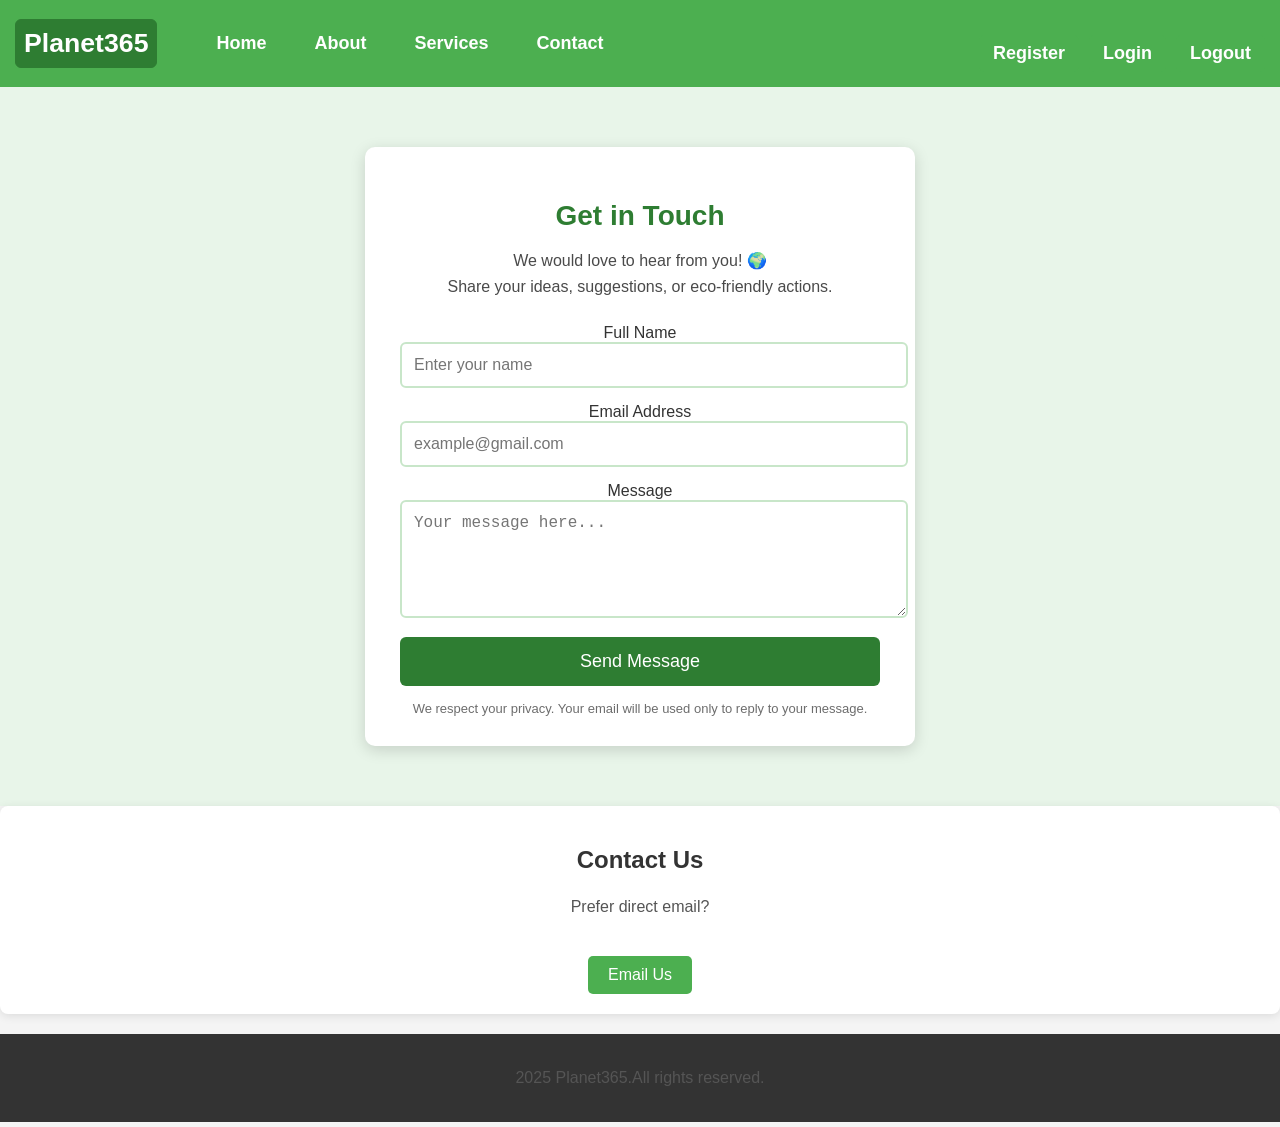
<file: contact.html>
<!doctype html>
<html lang="en">
<head>
  <meta charset="UTF-8">
  <meta name="viewport" content="width=device-width,initial-scale=1.0">
<title>🌱Planet365-contact</title>
  <link rel="stylesheet" href="style.css">
  <style>
    a{
       color: #2e7d32;
    }
  button {
      background: #2e7d32;
      color: white;
      cursor: pointer;
      border: none;
      padding: 8px;
      border-radius: 6px;
      border: 1px solid #2e7d32;
      margin-right: 5px;
      
  }
   button:hover { background: #1b5e20; }
   .contact-section {
  background: #e8f5e9;
  padding: 60px 0;
  display: flex;
  justify-content: center;
  align-items: center;
}

.contact-container {
  background: #ffffff;
  border-radius: 10px;
  padding: 30px 35px;
  width: 90%;
  max-width: 480px;
  box-shadow: 0 4px 15px rgba(0, 0, 0, 0.15);
  text-align: center;
}

.contact-container h2 {
  margin-bottom: 10px;
  color: #2e7d32;
  font-size: 28px;
}

.contact-container p {
  color: #4a4a4a;
  margin-bottom: 25px;
}

.contact-form input,
.contact-form textarea {
  width: 100%;
  padding: 12px;
  margin-bottom: 15px;
  border: 2px solid #c8e6c9;
  border-radius: 6px;
  font-size: 16px;
}

.contact-form input:focus,
.contact-form textarea:focus {
  border-color: #66bb6a;
  outline: none;
}

.contact-form button {
  width: 100%;
  padding: 14px;
  background: #2e7d32;
  color: white;
  border: none;
  font-size: 18px;
  border-radius: 6px;
  cursor: pointer;
  transition: 0.3s;
}

.contact-form button:hover {
  background: #1b5e20;
}

.note {
  display: block;
  margin-top: 15px;
  color: #6d6d6d;
  font-size: 13px;
}

  </style>
</head>
<body>
<!--Navigation-->
<header class="navbar">
  <div class="logo">
    <button><a href="index.html"><h1 >Planet365</h1></a></button>
  </div>
  <nav>
     <ul class="nav-links">
        <li><a href="index.html">Home</a></li>
        <li><a href="about.html">About</a></li>
        <li><a href="services.html">Services</a></li>
        <li><a href="contact.html">Contact</a></li>
     </ul>
      <ul class="nav-actions">
                <li><a href="register.html" class="btn register-btn">Register</a></li>
                 <li><a href="login.html" class="btn login-btn">Login</a></li>
            <li><a href="logout.php" class="btn logout-btn">Logout</a></li>
            </ul>
   </nav>
</header>
<!--contact section-->

<section class="contact-section">
    <div class="contact-container">
      <h2>Get in Touch</h2>
    <p>We would love to hear from you! 🌍<br>
       Share your ideas, suggestions, or eco-friendly actions.</p>


<form action="sendmail.php" method="post" class="contact-form">
    <label for="name">Full Name</label>
      <input type="text" id="name" name="name" required placeholder="Enter your name">

      <label for="email">Email Address</label>
      <input type="email" id="email" name="email" required placeholder="example@gmail.com">

      <label for="message">Message</label>
      <textarea id="message" name="message" required placeholder="Your message here..." rows="5"></textarea>

      <button type="submit">Send Message</button>
</form>
 <small class="note">We respect your privacy. Your email will be used only to reply to your message.</small>
</div>
</section>
<section id="contact" class="section">
   <div class="container">
       <h2>Contact Us</h2>
       <p>Prefer direct email? </p>
           <a href="mailto:bhosaleriya71@gmail.com" class="btn">Email Us</a>
    </div>
</section>

<!--footer-->
<footer class="footer">
   <p>2025 Planet365.All rights reserved.</p>
</footer>
</form>
</body>
</html>
</file>
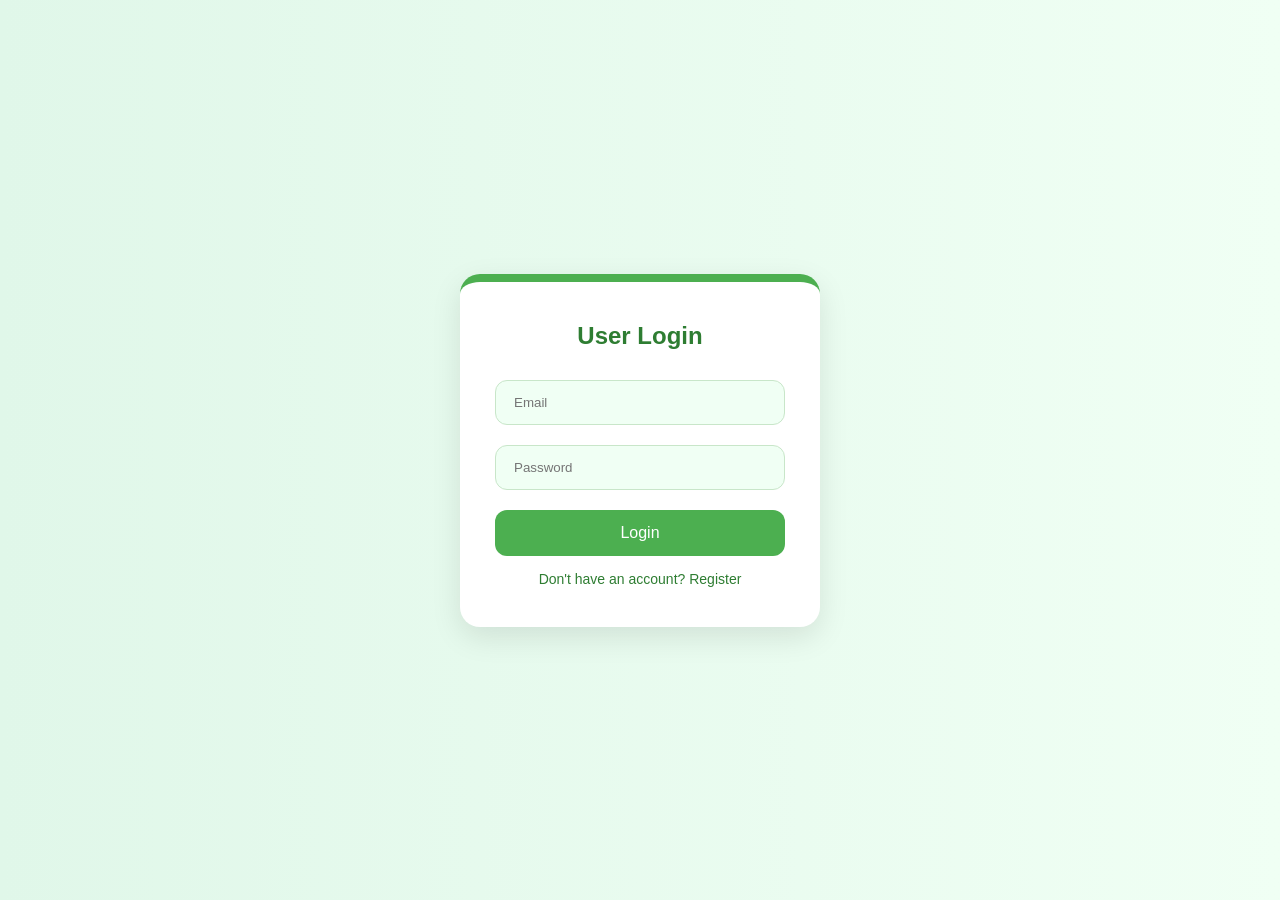
<file: login.html>
<!DOCTYPE html>
<html lang="en">
<head>
    <meta charset="UTF-8">
    <meta name="viewport" content="width=device-width, initial-scale=1.0">
    <title>🌱Login</title> 
    <link rel="stylesheet" href="register.css">
</head>
<body>
    <div class="form-container">
        <h2>User Login</h2>
        <form method="POST" action="login.php">
            <input type="email" name="email" placeholder="Email" required>
            <input type="password" name="password" placeholder="Password" required>
            <button type="submit">Login</button>
        </form>
        <a class="link" href="register.html">Don't have an account? Register</a>
    </div>
</body>
</html>
</file>
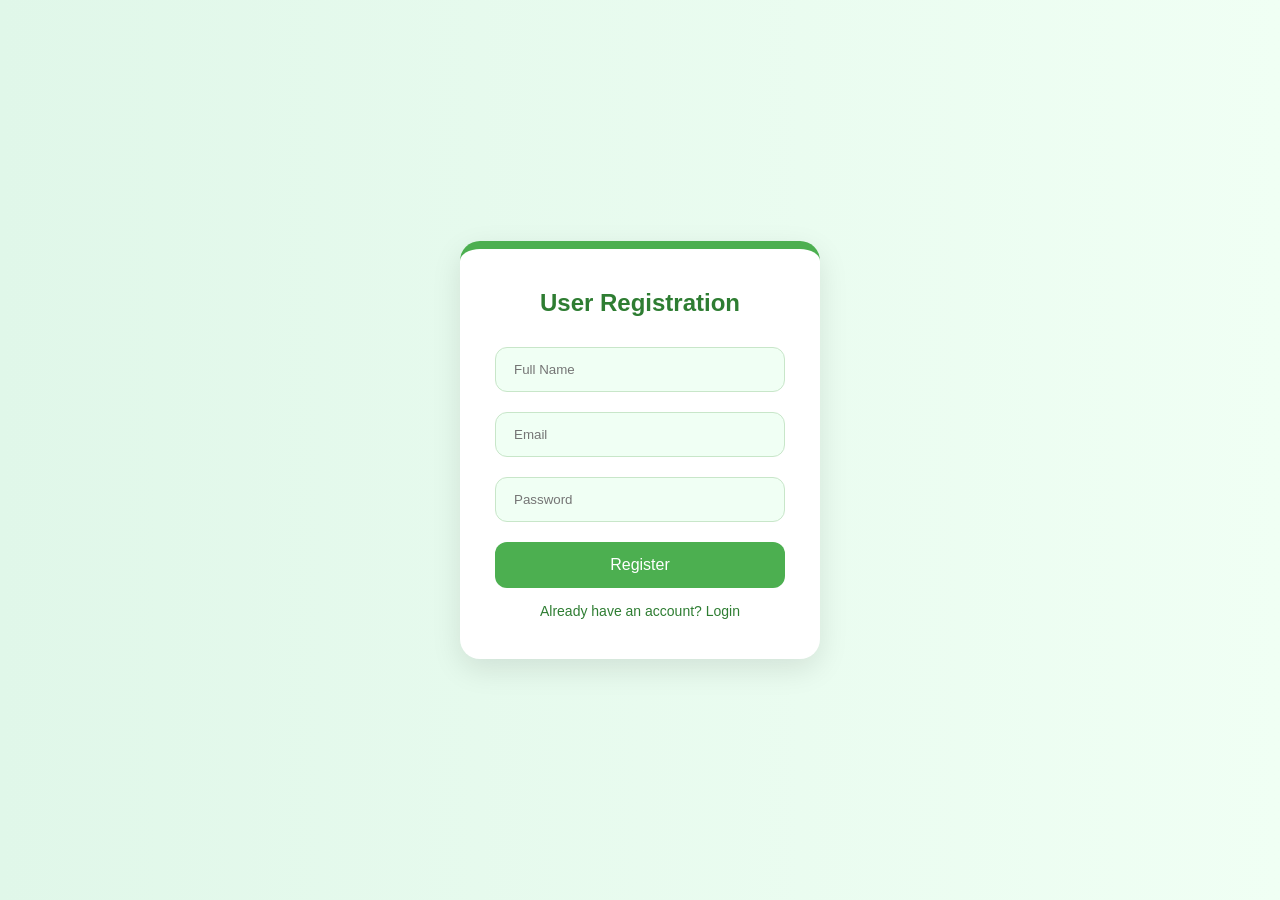
<file: register.html>
<!DOCTYPE html>
<html lang="en">
<head>
    <meta charset="UTF-8">
    <meta name="viewport" content="width=device-width, initial-scale=1.0">
    <title>🌱Registration</title>
    <link rel="stylesheet" href="register.css">
</head>
<body>
    <div class="form-container">
        <h2>User Registration</h2>
        <form method="POST" action="register.php">
            <input type="text" name="name" placeholder="Full Name" required>
            <input type="email" name="email" placeholder="Email" required>
            <input type="password" name="password" placeholder="Password" required>
            <button type="submit">Register</button>
        </form>
        <a class="link" href="login.html">Already have an account? Login</a>
    </div>
</body>
</html>
</file>
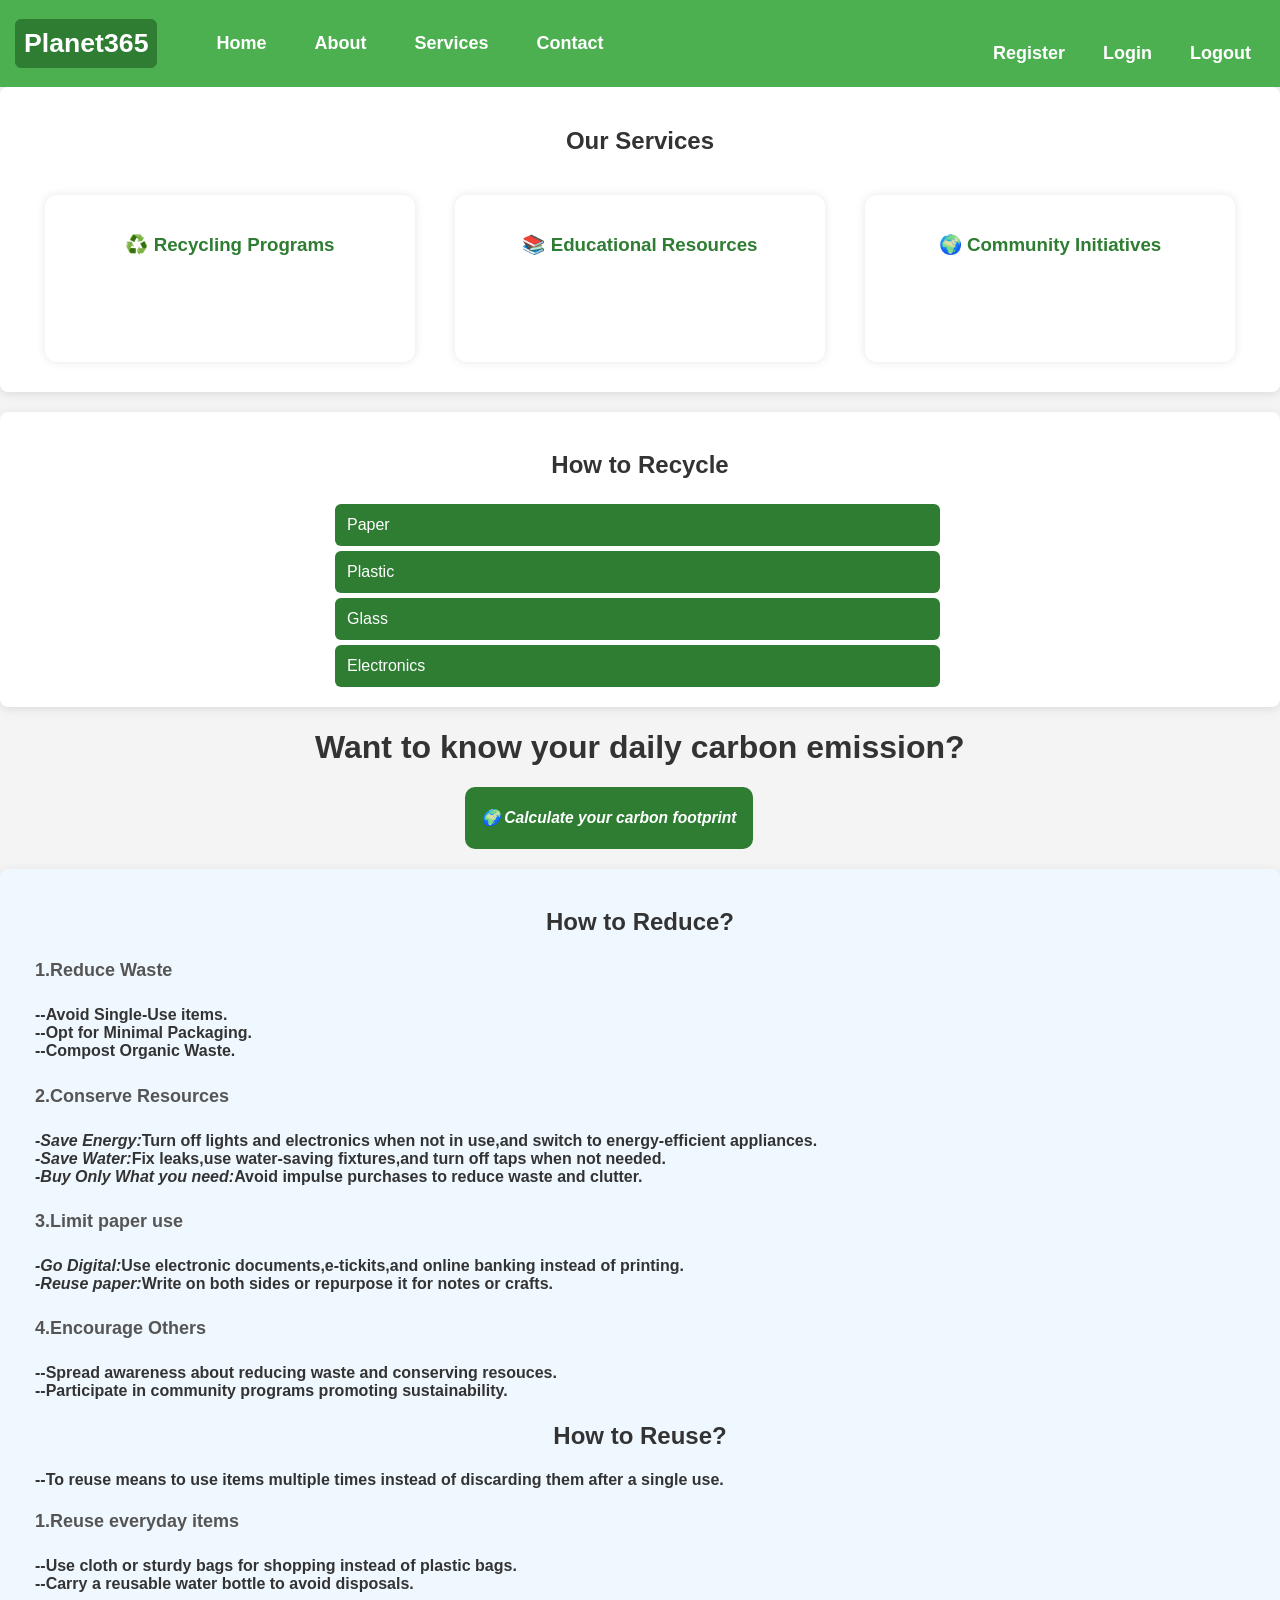
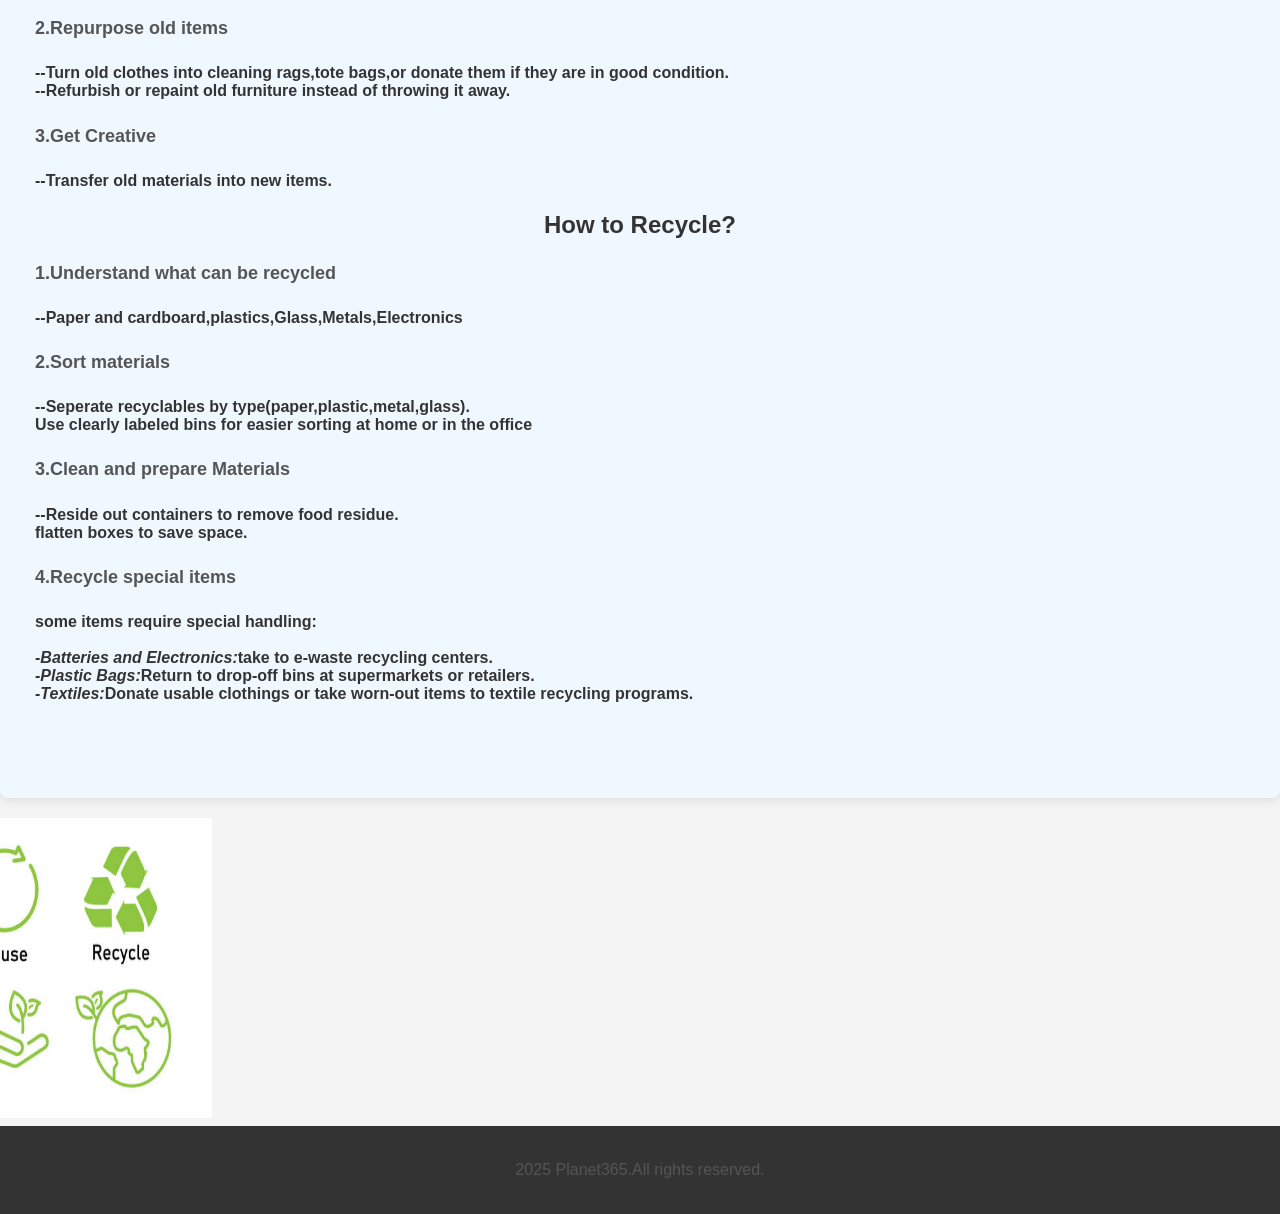
<file: services.html>
<!doctype html>
<html lang="en">
<head>
  <meta charset="UTF-8">
  <meta name="viewport" content="width=device-width,initial-scale=1.0">
<title>🌱Planet365-services</title>
  <link rel="stylesheet" href="style.css">
  <style>
    *{
        justify-content: center;
    }
    a{
       color: #2e7d32;
      
    }

  button {
      background: #2e7d32;
      color: white;
      cursor: pointer;
      border: none;
      padding: 8px;
      border-radius: 6px;
      border: 1px solid #2e7d32;
      margin-right: 5px;
      
  }
   button:hover { background: #1b5e20; }
  </style>
  
</head>
<body>
<!--Navigation-->
<header class="navbar">
  <div class="logo">
     <button><a href="index.html"><h1 >Planet365</h1></a></button>
  </div>
  <nav>
     <ul class="nav-links">
        <li><a href="index.html">Home</a></li>
        <li><a href="about.html">About</a></li>
        <li><a href="services.html">Services</a></li>
        <li><a href="contact.html">Contact</a></li>
     </ul>
      <ul class="nav-actions">
                <li><a href="register.html" class="btn register-btn">Register</a></li>
                 <li><a href="login.html" class="btn login-btn">Login</a></li>
            <li><a href="logout.php" class="btn logout-btn">Logout</a></li>
            </ul>
   </nav>
</header>
<!--services section-->



<section id="services" class="section">
    <div class="container">
      <h2>Our Services</h2>
          <div class="service-cards">
               <div class="card" >
                 <h3>♻️ Recycling Programs</h3>
                 <p>Find local recycling programs and learn how to recycle properly.</p>
                </div>
                <div class="card">
                   <h3>📚 Educational Resources</h3>
                   <p>Access articles,guides,and resources to educate yourself on environmental issues.</p>
                 </div>
                <div class="card">
                   <h3>🌍 Community Initiatives</h3>
                   <p>Join local community initiatives to make a positive impact.</p>
                </div>
            </div>
        </div>

</section>


<section id="how-to-recycle" class="section">
  <div class="container">
    <h2>How to Recycle</h2>

    <div class="accordion">
      <button class="accordion-btn">Paper</button>
      <div class="panel">
        <ul>
          <li>Sort paper into cardboard, office paper, newspapers.</li>
          <li>Remove staples, clips, and plastic covers.</li>
          <li>Flatten boxes to save space.</li>
        </ul>
      </div>

      <button class="accordion-btn">Plastic</button>
      <div class="panel">
        <ul>
          <li>Check recycling symbols (PET, HDPE, etc.).</li>
          <li>Rinse containers to remove food residue.</li>
          <li>Avoid plastic bags unless drop-off bins are available.</li>
        </ul>
      </div>

      <button class="accordion-btn">Glass</button>
      <div class="panel">
        <ul>
          <li>Rinse jars and bottles.</li>
          <li>Separate by color if required by local recycling rules.</li>
        </ul>
      </div>

      <button class="accordion-btn">Electronics</button>
      <div class="panel">
        <ul>
          <li>Do not throw electronics in trash.</li>
          <li>Take old phones, laptops, and batteries to e-waste centers.</li>
        </ul>
      </div>
    </div>
  </div>

</section>

<script>
const accBtns = document.querySelectorAll(".accordion-btn");
accBtns.forEach(btn => {
  btn.addEventListener("click", () => {
    btn.classList.toggle("active");
    const panel = btn.nextElementSibling;
    panel.style.display = panel.style.display === "block" ? "none" : "block";
  });
});




</script>

<style>
.accordion-btn {
  background: #2e7d32;
  color: white;
  cursor: pointer;
  padding: 12px;
  width: 50%;
  border: none;
  text-align: left;
  outline: none;
  margin-top: 5px;
  font-size: 16px;
  border-radius: 6px;
}
.accordion-btn.active { background: #1b5e20; }
.panel { display: none; padding: 10px 20px; background: #a5d6a7; border-radius: 6px; margin-bottom: 5px; }
.panel ul { margin: 0; padding-left: 20px; }
</style>
<div class="container">
<h1 style="margin-left: 300px;">Want to know your daily carbon emission?</h1>
<button style="background: #2e7d32; color: white; cursor:pointer; border:none; padding:6px; border-radius:10px; margin-right:5px; margin-bottom: 20px;margin-left: 450px;">
<a href="carbonCalculator.php"  ><i><h3 style="color:white;margin-right: 10px;margin-left: 10px;">🌍 Calculate your carbon footprint</h3></i></a>
</button>
</div>


<section id="RRR" class="section">
<div class="container">

<h1>How to Reduce?</h1>  
<b><p>1.Reduce Waste</p></b>
             <h4 style="text-align:left">--Avoid Single-Use items.<br>
                                         --Opt for Minimal Packaging.<br>
                                         --Compost Organic Waste.</h4>
<b><p>2.Conserve Resources</p></b>
             <h4 style="text-align:left">
             <i>-Save Energy:</i>Turn off lights and electronics when not in use,and switch to energy-efficient appliances.<br>
             <i>-Save Water:</i>Fix leaks,use water-saving fixtures,and turn off taps when not needed.<br>
             <i>-Buy Only What you need:</i>Avoid impulse purchases to reduce waste and clutter.</h4>
<b><p>3.Limit paper use</p></b>
             <h4 style="text-align:left">
             <i>-Go Digital:</i>Use electronic documents,e-tickits,and online banking instead of printing.<br>
             <i>-Reuse paper:</i>Write on both sides or repurpose it for notes or crafts.</h4>
<b><p>4.Encourage Others</p></b>
             <h4 style="text-align:left">--Spread awareness about reducing waste and conserving resouces.<br>
                                         --Participate in community programs promoting sustainability.</h4>
<h1>How to Reuse?</h1>
            <h4 style="text-align:left">--To reuse means to use items multiple times instead of discarding them after a single use.
<b><p>1.Reuse everyday items</p></b>
             <h4 style="text-align:left">--Use cloth or sturdy bags for shopping instead of plastic bags.<br>
                                         --Carry a reusable water bottle to avoid disposals.</h4>
<b><p>2.Repurpose old items</p></b>
             <h4 style="text-align:left">--Turn old clothes into cleaning rags,tote bags,or donate them if they are in good condition.<br>
                                         --Refurbish or repaint old furniture instead of throwing it away.</h4>
<b><p>3.Get Creative</p></b>
             <h4 style="text-align:left">--Transfer old materials into new items.</h4>
<h1>How to Recycle?</h1>
<b><p>1.Understand what can be recycled</p></b>
             <h4 style="text-align:left">--Paper and cardboard,plastics,Glass,Metals,Electronics</h4>
     
<b><p>2.Sort materials</p></b>
             <h4 style="text-align:left">--Seperate recyclables by type(paper,plastic,metal,glass).<br>
                                         Use clearly labeled bins for easier sorting at home or in the office</h4>
<b><p>3.Clean and prepare Materials</p></b>
             <h4 style="text-align:left">--Reside out containers to remove food residue.<br>
                                            flatten boxes to save space.</h4>
<b><p>4.Recycle special items</p></b>
             <h4 style="text-align:left">some items require special handling:<br><br>
             <i>-Batteries and Electronics:</i>take to e-waste recycling centers.<br>
             <i>-Plastic Bags:</i>Return to drop-off bins at supermarkets or retailers.<br>
             <i>-Textiles:</i>Donate usable clothings or take worn-out items to textile recycling programs.</h4><br><br><br>


             
           
     
</div>
</section>


<marquee behavior="scroll" direction="right" scrollamount="10">
            <img src="reduce.jpg" alt="Image 1" width="400" height="300"></marquee>
<!--footer-->
<footer class="footer">
 <p>2025 Planet365.All rights reserved.</p>
</footer>
</body>
</html>
</file>
<file: style.css>
body {
    font-family: Arial, sans-serif;
    margin: 0;
    padding-top: 0px;
    background-color: #f4f4f4;
    color:#333;
}
h2{
color:#333;
margin-bottom:20px;
}
p{
font-size:16px;
line-height:1.6;
color:#555;
}

.container {
    max-width: 100%;
    padding: 0 15px;
    margin: auto;
}
.section {
    padding:20px 20px;
    text-align: center;
background-color:#fff;
margin-bottom:20px;
border-radius:8px;
box-shadow:0 2px 10px rgba(0,0,0,0.1);

}
.navbar {
  position: sticky;  
  top: 0;   
    background-color: #4CAF50;
    color: white;
    padding: 15px;
    display: flex;
    align-items: center;
    justify-content: space-between;
     z-index: 1000;    
}
.logo h1 {
    margin: 0;
    padding: 0;
    color: white;
    text-decoration: none;
}
.logo a {
    text-decoration: none;
    color: white;
    display: inline-block;
}

.navbar .logo h1 {
    margin: 0;
    color:white;
}
.navbar nav{
    display: flex;
    justify-content: space-between;
    align-items: center;
    flex: 1;
    margin-left: 40px;
    
}

@media only screen and (max-width:768px){
  header nav ul{
    flex-direction:column;
    text-align:center;
    gap:10px;
  }
  .hero-text{
    font-size: 24px;
    padding:10px;

  }
  img{
    max-width:100%;
    height:auto;
    
  }
}


/* Left nav links */
.nav-links {
  list-style: none;
  margin: 0;
  padding: 0;
  display: flex;
  gap: 20px;
  align-items: center;
}
.nav-actions {
    list-style: none;
  margin: 0;
  padding: 0;
  display: flex;
  gap: 10px;
 align-items: center;
}

.nav-links li a,.nav-actions li  a,.profile-btn{
  color: white;
  text-decoration: none;
  font-weight: bold;
  font-size: 18px;
  padding: 8px 14px;
  border-radius: 5px;
  transition: background 0.3s;
}

.nav-links li a:hover ,.nav-actions li a:hover, .profile-btn:hover{
  background-color: white;
  color: #4CAF50;
  border-radius: 5px;
}


.carousel-wrapper {
  position: relative;
}

.education-carousel {
  display: flex;
  overflow-x: auto;
  scroll-behavior: smooth;
  gap: 20px;
  padding: 20px 0;
}

.edu-card {
  flex: 0 0 300px;
  background: #ffffffcc;
  border-radius: 12px;
  padding: 10px;
  text-align: center;
  transition: transform 0.3s ease, box-shadow 0.3s ease;
  box-shadow: 0 4px 12px rgba(0,0,0,0.1);
  text-decoration: none;
  color: #333;
}

.edu-card:hover {
  transform: translateY(-5px) scale(1.03);
  box-shadow: 0 8px 20px rgba(0,0,0,0.15);
}

.edu-card img {
  width: 100%;
  border-radius: 12px;
  height: 180px;
  object-fit: cover;
  margin-bottom: 10px;
}

.edu-card h3 {
  color: #2e7d32;
  font-size: 18px;
  margin: 0;
}

/* Carousel buttons */
.carousel-btn {
  position: absolute;
  top: 50%;
  transform: translateY(-50%);
  background: #2e7d32;
  color: white;
  border: none;
  border-radius: 50%;
  width: 40px;
  height: 40px;
  cursor: pointer;
  opacity: 0.8;
  z-index: 10;
  font-size: 20px;
  display: flex;
  justify-content: center;
  align-items: center;
}

.carousel-btn:hover { opacity: 1; }

.carousel-btn.left { left: -20px; }
.carousel-btn.right { right: -20px; }

/* Specific button colors */
.register-btn {
  background-color: #ff9800;
  color: white;
}

.register-btn:hover {
  background-color: #e68900;
}

.login-btn {
  background-color: #2196f3;
  color: white;
}

.login-btn:hover {
  background-color: #1976d2;
}

.logout-btn {
  background-color: #f44336;
  color: white;
}

.logout-btn:hover {
  background-color: #d32f2f;
}

.profile-dropdown {
    position: relative;
}

.dropdown-menu {
    display: none;
    position: absolute;
    top: 40px;
    right: 0;
    background: white;
    border-radius: 8px;
    box-shadow: 0 4px 10px rgba(0,0,0,0.15);
    min-width: 150px;
    z-index: 1000;
}

.dropdown-menu li {
    border-bottom: 1px solid #e0e0e0;
}

.dropdown-menu li:last-child { border-bottom: none; }

.dropdown-menu li a {
    color: #2e7d32;
    padding: 10px 15px;
    display: block;
    font-weight: normal;
}

.dropdown-menu li a:hover {
    background-color: #e8f5e9;
}

/* Show dropdown on hover */
.profile-dropdown:hover .dropdown-menu {
    display: block;
}
/*.navbar nav ul li {
    display:inline-block;
}
.navbar nav ul li a {
    color: white;
    text-decoration: none;
    font-weight: bold;
    font-size:18px;
    padding:8px 14px;
    transition: 0.3s;
}
.navbar nav ul li a:hover{
    background-color: white;
    color:#4CAF50;
    border-radius:5px;
    opacity: 0.7;
}*/



.hero {
    background-image: url('hero-image.jpg');
    background-size: cover;
    background-position: center;
    padding: 50px 20px;
    color: white;
    text-align: center;
}

.hero-content h2{
font-size:48px;
margin:0;
}
.hero-content p{
font-size:24px;
margin-bottom:20px;
}
.hero-image{
max-width:100%;
height:auto;
margin:20px 0;
border-radius:8px;
box-shadow:0 2px 10px rgba(0,0,0,0.1);
}
.btn {
    background-color: #4CAF50;
    color: white;
    padding: 10px 20px;
    text-decoration: none;
    display: inline-block;
    margin-top: 20px;
    border-radius: 5px;
    transition:background-color 0.3s ease;
}
.btn:hover {
    background-color: #45a049;
    opacity:0.1;
}
#mission{
background-color:#f0f8ff;
}
#mission p{
font-size:18px;
line-height:1.6;
}
#news .news-item{
   background-color:#f9f9f9;
   padding:20px;
   margin-bottom:20px;
   border-radius:8px;
   box-shadow:0 2px 5px rgba(0,0,0,0.1);
   text-align:left;
}
#news .news-item h3{
 margin-top:0;
 font-size:24px;
color:#333;
}
#news .news-item p{
font-size:16px;
line-height:1.5;
color:#666;
}
#testimonials{
background-color:#e8f5e9;
padding:60px 20px;
}
.testimonials blockquote{
font-size:18px;
color:#555;
margin:20px 0;
border-left:5px solid #4CAF50;
padding-left:15px;
position:relative;
}
.testimonials blockquote::before{
content: "";

font-size:50px;
color:#4CAF50;

left:-30px;
top:-10px;
position:absolute;;
}
.testimonials cite{
display:block;
font-size:16px;
color:#888;
margin-top:10px;
font-style:normal;
}
#get-involved p{
font-size:18px;
line-height:1.6;
}
#get-involved .btn{
margin-top:30px;
}
.eco-btn {
    background-color: #ffffff;   /* main green */
    color: #4CAF50 !important;
    border: 2px solid #4caf50;
    border-radius:5px;
    padding: 8px 16px;
    text-align: right;
    font-weight: bold;
   transition: all 0.3s ease;
}

.eco-btn:hover {
    background-color: #4CAF50;
    color: white !important;
   box-shadow:0 4px 10px rgba(0,0,0,0.2);
}

/* Optional: add shadow */
.eco-btn {
    box-shadow: 0 5px 15px #4caf504d;
}

.eco-btn:hover {
    box-shadow: 0 8px 20px rgba(76, 175, 80, 0.4);
}
.form-container {
    background: #ffffff;
    padding: 20px 20px;
    border-radius: 12px;
    box-shadow: 0 8px 25px rgba(0, 0, 0, 0.1);
    width: 350px;
}
.logout-container {
    display: flex;
    justify-content: flex-end;
    align-items: center;
    padding: 20px;
    gap: 10px;
}


/* Form headings */
.form-container h2 {
    text-align: center;
    margin-bottom: 25px;
    color: #333;
}
.form-container input {
    width: 100%;
    padding: 12px 15px;
    margin-bottom: 15px;
    border: 1px solid #ccc;
    border-radius: 8px;
    transition: 0.3s;
}

.form-container input:focus {
    border-color: #007bff;
    outline: none;
}

/* Submit button */
.form-container button {
    width: 100%;
    padding: 12px;
    background-color: #007bff;
    color: white;
    border: none;
    border-radius: 8px;
    cursor: pointer;
    font-size: 16px;
    transition: 0.3s;
}

.form-container button:hover {
    background-color: #0056b3;
}

/* Links below form */
.form-container .link {
    display: block;
    text-align: center;
    margin-top: 15px;
    color: #555;
    text-decoration: none;
    font-size: 14px;
}

.form-container .link:hover {
    text-decoration: underline;
}

.service-cards {
    display: flex;
    justify-content: center;
    flex-wrap: wrap;
    gap: 20px;
  margin-top: 30px;
}
.card {
  background: rgba(46,125,50,0.1);
  border-radius: 12px;
  padding: 20px;
  width: 300px;
  transition: transform 0.3s, background 0.3s;
}

.card:hover {
  transform: translateY(-5px);
  background: rgba(46,125,50,0.2);
}

.card h3 {
  color: #2e7d32;
}

.card p {
  color: #fff;
}
.service-cards .card {
    background: white;
    padding: 20px;
    margin: 10px;
    box-shadow: 0 0 10px rgba(0, 0, 0, 0.1);
    flex: 1;
    min-width: 300px;
}
#RRR{
background-color:#f0f8ff;
}
#RRR p{
font-size:18px;
line-height:1.6;
text-align:left;
}
.scroll-wrapper {
  width: 100%;
  overflow: hidden;
  background-color: #f0f0f0; /* optional */
  padding: 20px 0;
}

.scroll-track {
  display: flex;
  gap: 40px;
  animation: scroll-left 15s linear infinite;
}

.scroll-track img {
  height: 300px;
  width: auto;
  border-radius: 10px;
  box-shadow: 0 4px 8px rgba(0,0,0,0.2);
}

/* Scroll animation */
@keyframes scroll-left {
  0% {
    transform: translateX(0%);
  }
  100% {
    transform: translateX(-50%);
  }
}

#carbon-calculator {
  background: #f0fdf4;
  padding: 30px;
  border-radius: 12px;
  text-align: left;
}

#carbon-calculator input, 
#carbon-calculator select {
  padding: 8px;
  border-radius: 6px;
  border: 1px solid #2e7d32;
  margin-bottom: 10px;
  width: 100%;
  max-width: 400px;
}

#carbon-calculator button {
  background: #2e7d32;
  color: white;
  border: none;
  padding: 10px 20px;
  cursor: pointer;
  border-radius: 8px;
}
#carbon-calculator button:hover {
  background: #1b5e20;
}


.footer {
    background-color: #333;
    color: white;
    padding: 15px;
    text-align: center;
}


#form{
background-color:#f0f8ff;
}
#form p{
font-size:18px;
line-height:1.6;
text-align:left;
}
</file>
<file: register.css>
/* Reset */
* {
    margin: 0;
    padding: 0;
    box-sizing: border-box;
    font-family: 'Poppins', sans-serif;
}

/* Body styling */
body {
    background: linear-gradient(to right, #e0f7e9, #f0fff4);
    display: flex;
    justify-content: center;
    align-items: center;
    height: 100vh;
}

/* Form container */
.form-container {
    background: #ffffff;
    padding: 40px 35px;
    border-radius: 20px;
    box-shadow: 0 10px 30px rgba(0, 0, 0, 0.1);
    width: 360px;
    border-top: 8px solid #4caf50; /* eco green accent */
    transition: 0.3s;
}

.form-container:hover {
    box-shadow: 0 15px 35px rgba(0, 0, 0, 0.15);
}

/* Headings */
.form-container h2 {
    text-align: center;
    margin-bottom: 30px;
    color: #2e7d32; /* dark green */
    font-weight: 600;
}

/* Inputs */
.form-container input {
    width: 100%;
    padding: 14px 18px;
    margin-bottom: 20px;
    border: 1px solid #c8e6c9; /* soft green border */
    border-radius: 12px;
    background-color: #f0fff4;
    transition: 0.3s;
}

.form-container input:focus {
    border-color: #4caf50;
    box-shadow: 0 0 8px rgba(76, 175, 80, 0.3);
    outline: none;
}

/* Submit button */
.form-container button {
    width: 100%;
    padding: 14px;
    background-color: #4caf50;
    color: white;
    border: none;
    border-radius: 12px;
    cursor: pointer;
    font-size: 16px;
    font-weight: 500;
    transition: 0.3s;
}

.form-container button:hover {
    background-color: #388e3c;
}

/* Links */
.form-container .link {
    display: block;
    text-align: center;
    margin-top: 15px;
    color: #2e7d32;
    text-decoration: none;
    font-size: 14px;
}

.form-container .link:hover {
    text-decoration: underline;
}

/* Success and error messages */
.message {
    padding: 12px;
    margin-bottom: 20px;
    border-radius: 10px;
    text-align: center;
    font-weight: 500;
}

.message.success {
    background-color: #e6f4ea;  /* light green */
    color: #2e7d32;             /* dark green */
    border: 1px solid #4caf50;
}

.message.error {
    background-color: #fdecea;  /* light red */
    color: #c62828;             /* dark red */
    border: 1px solid #f44336;
}
</file>
